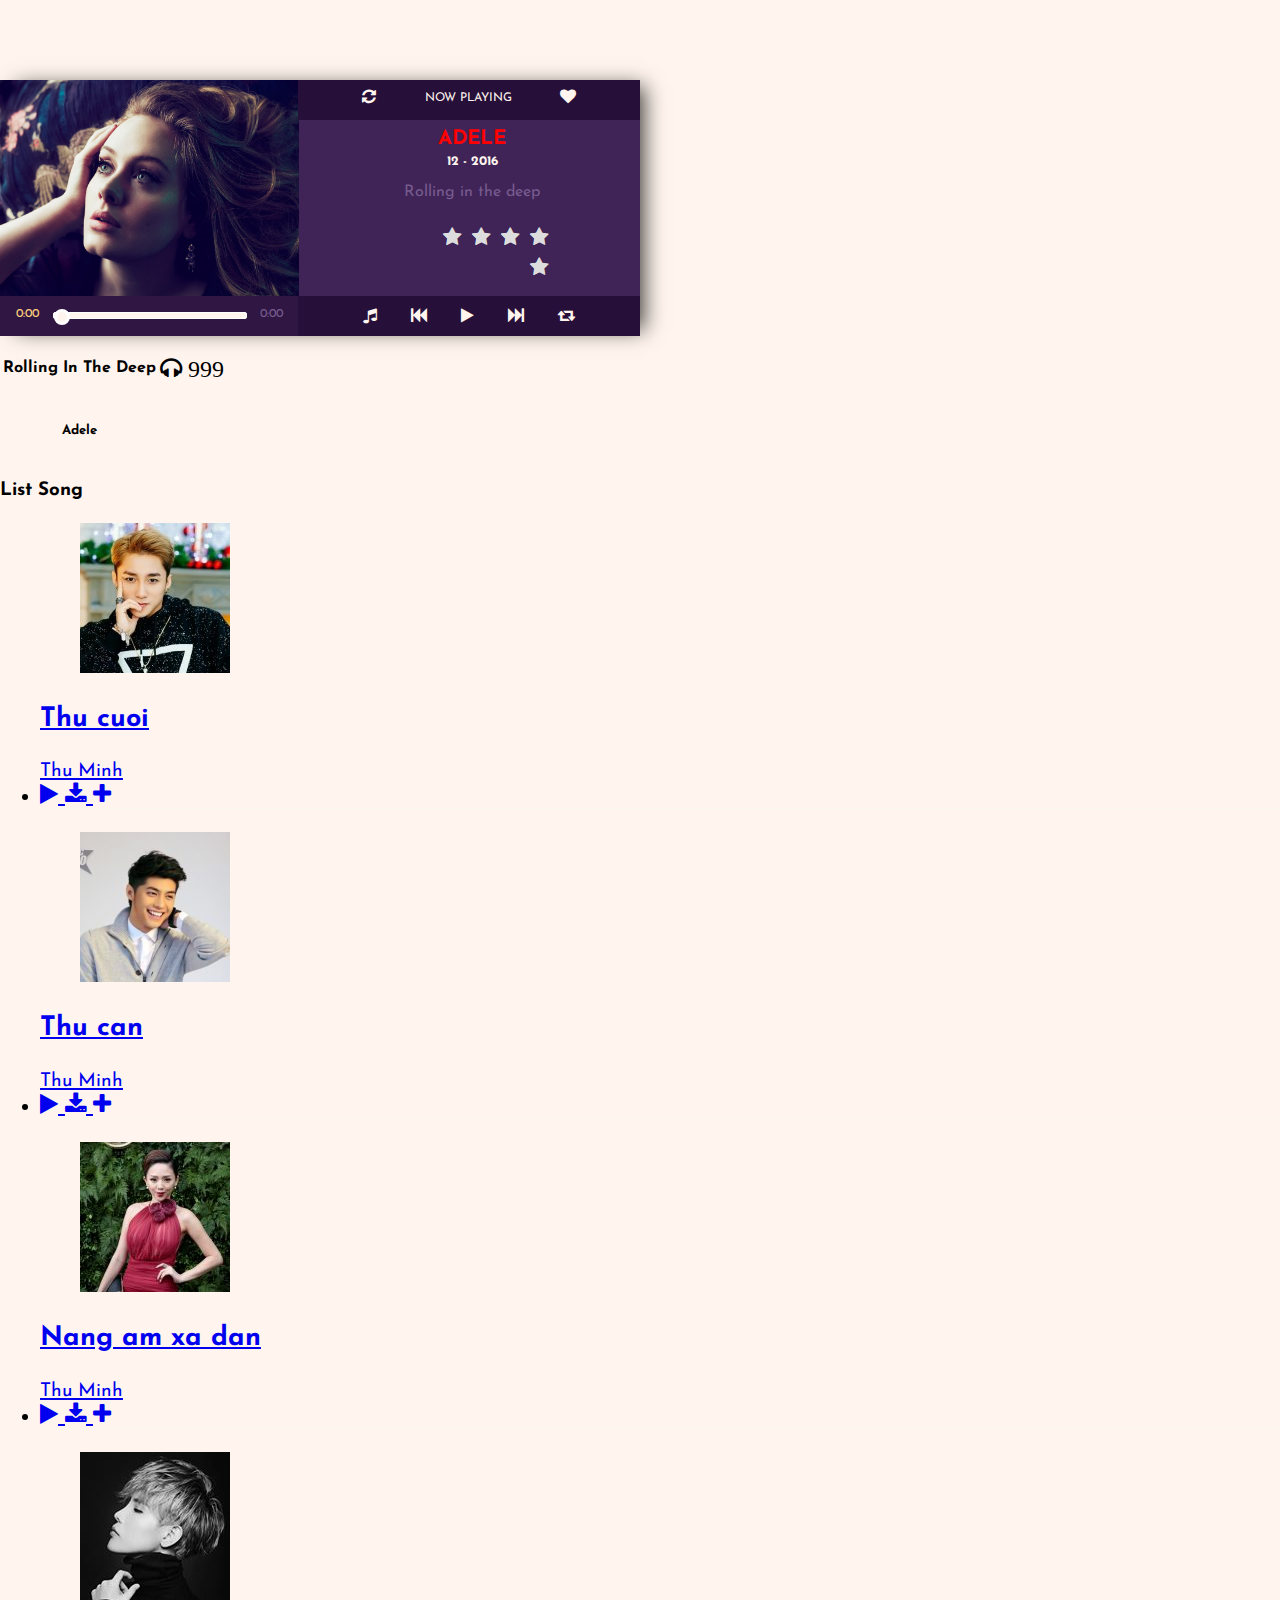
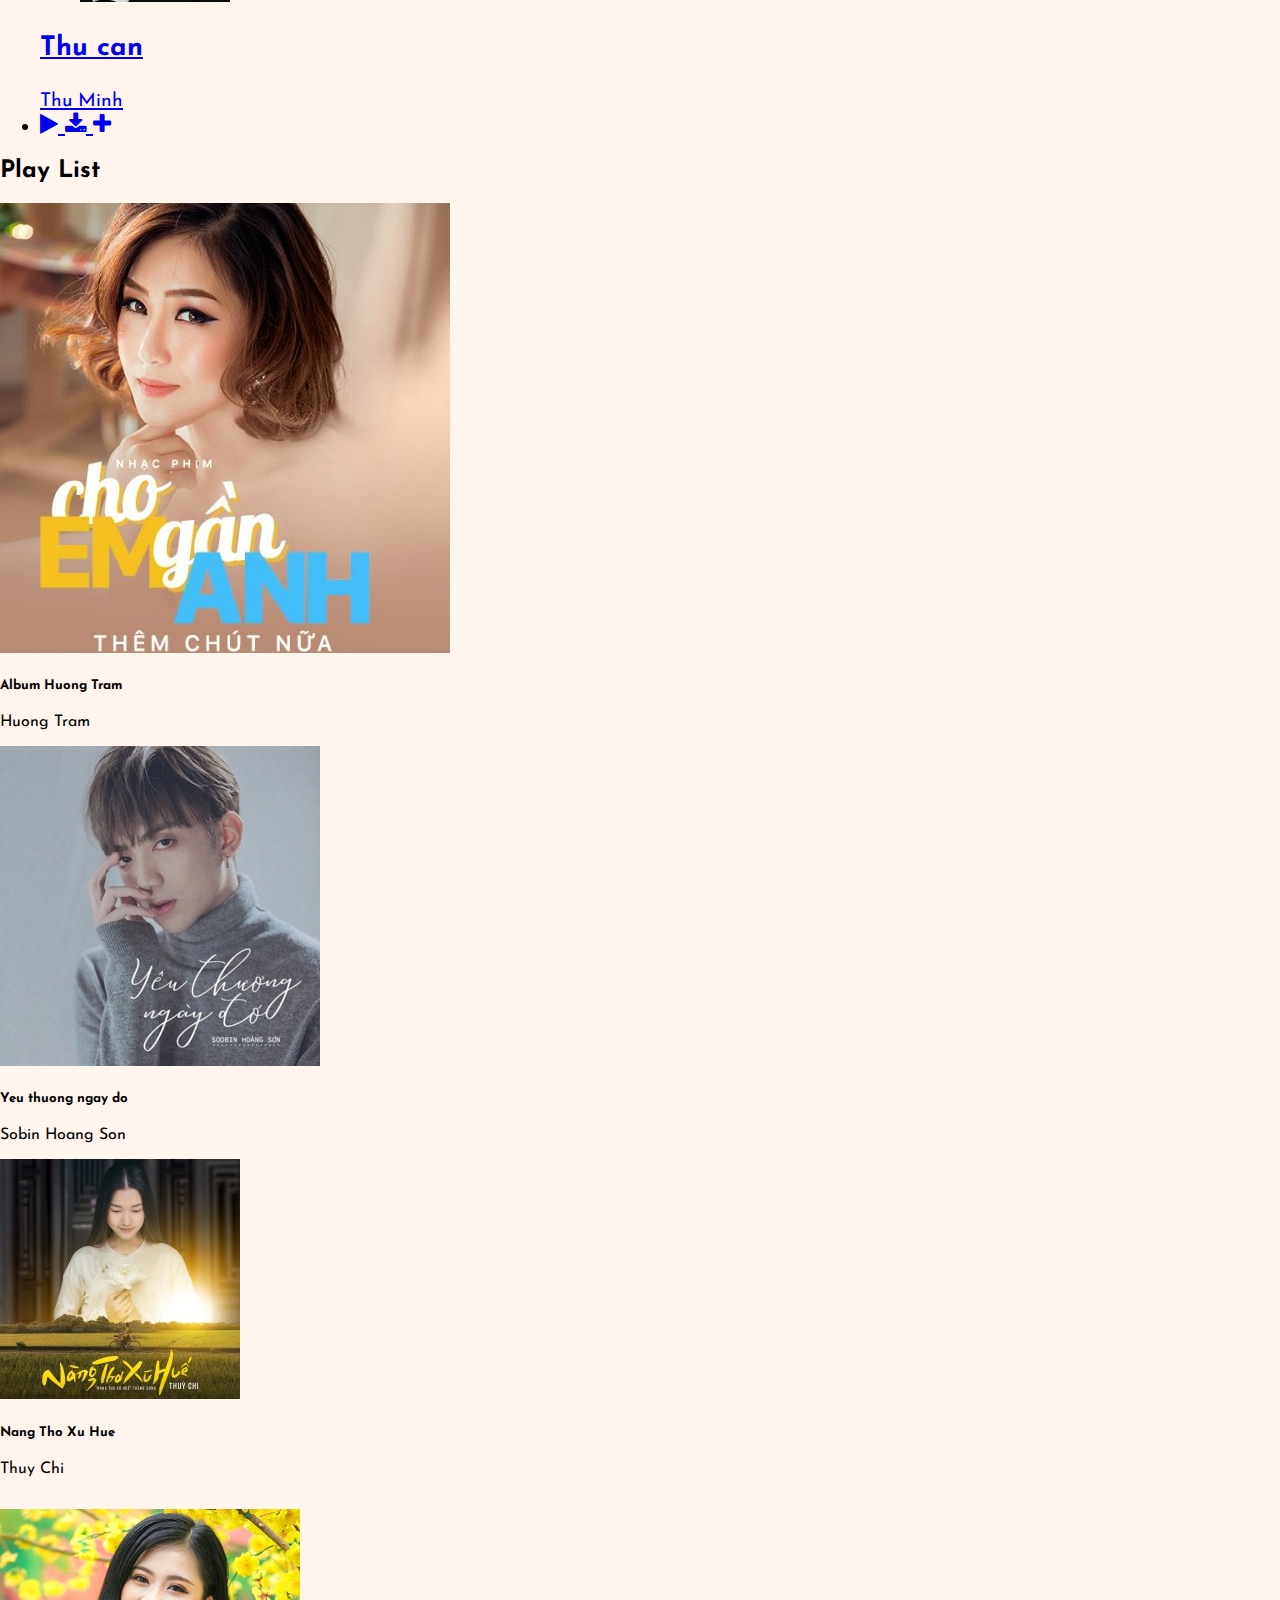
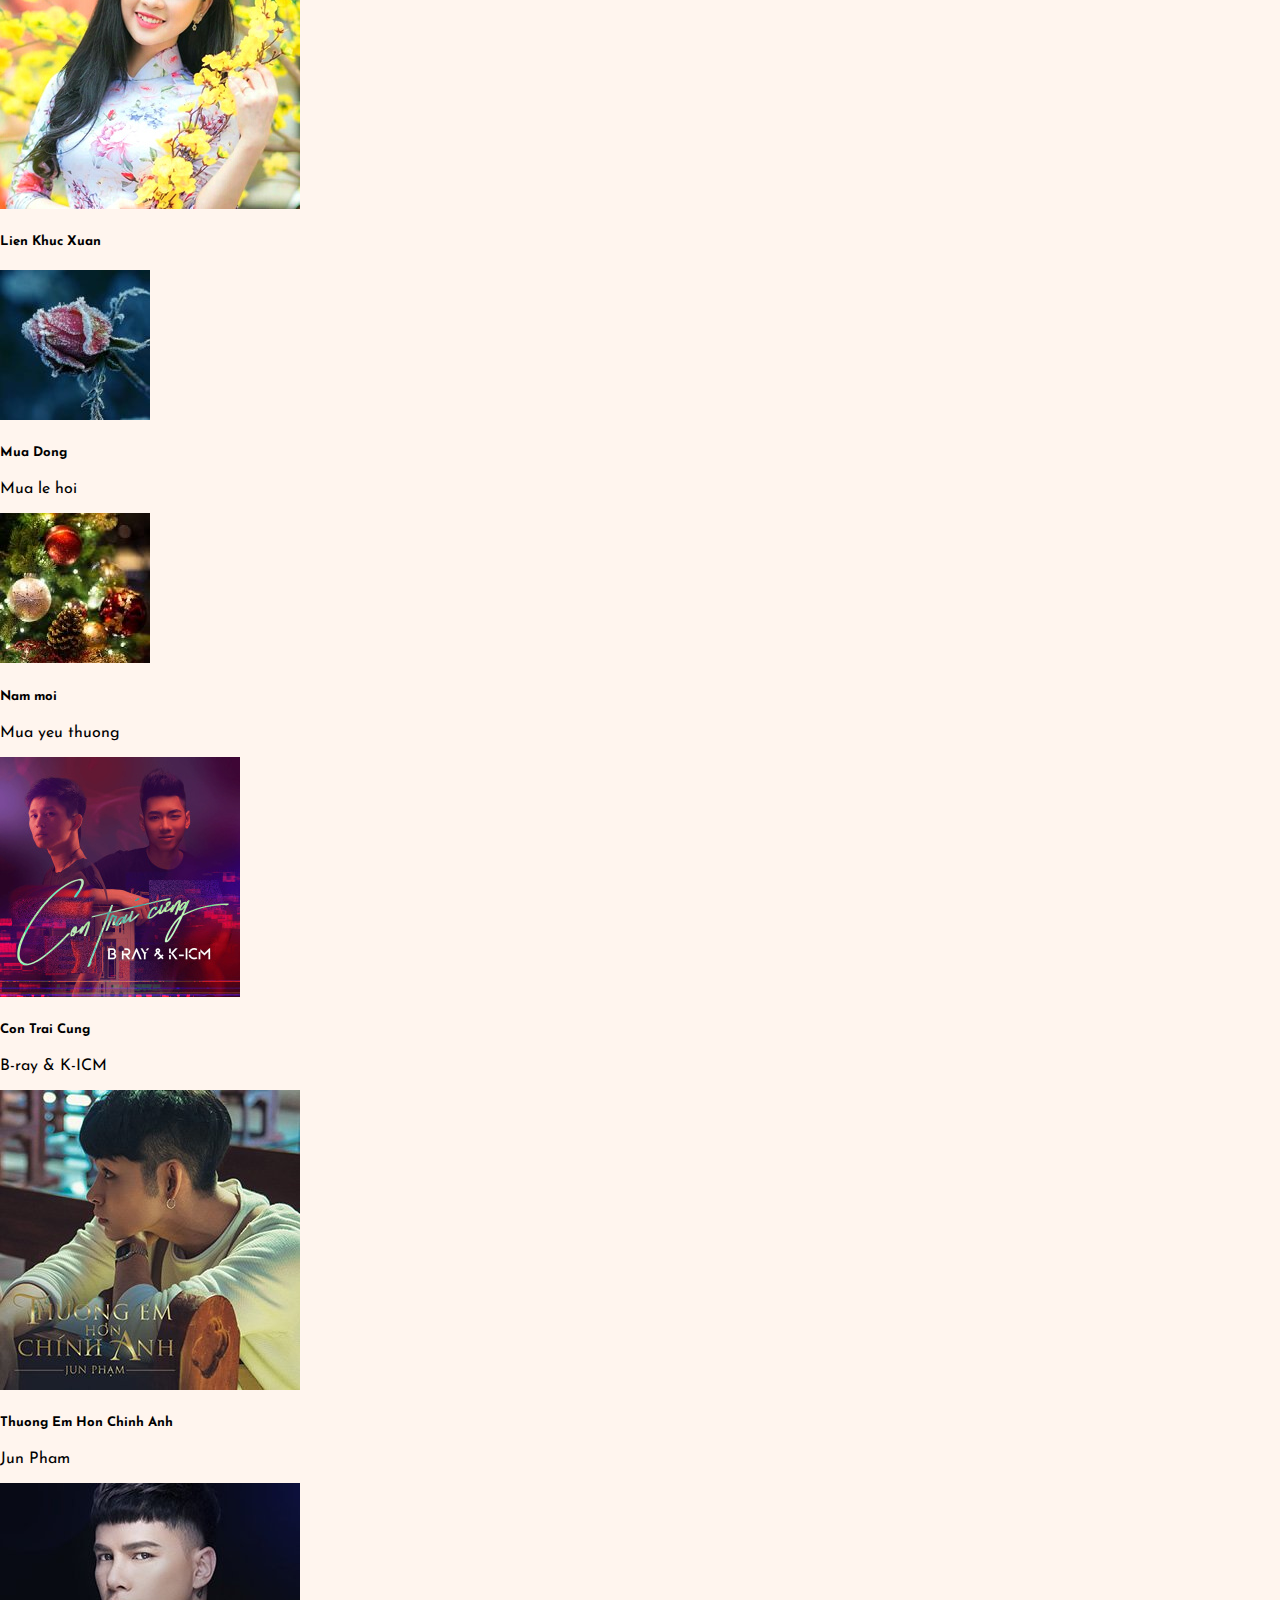
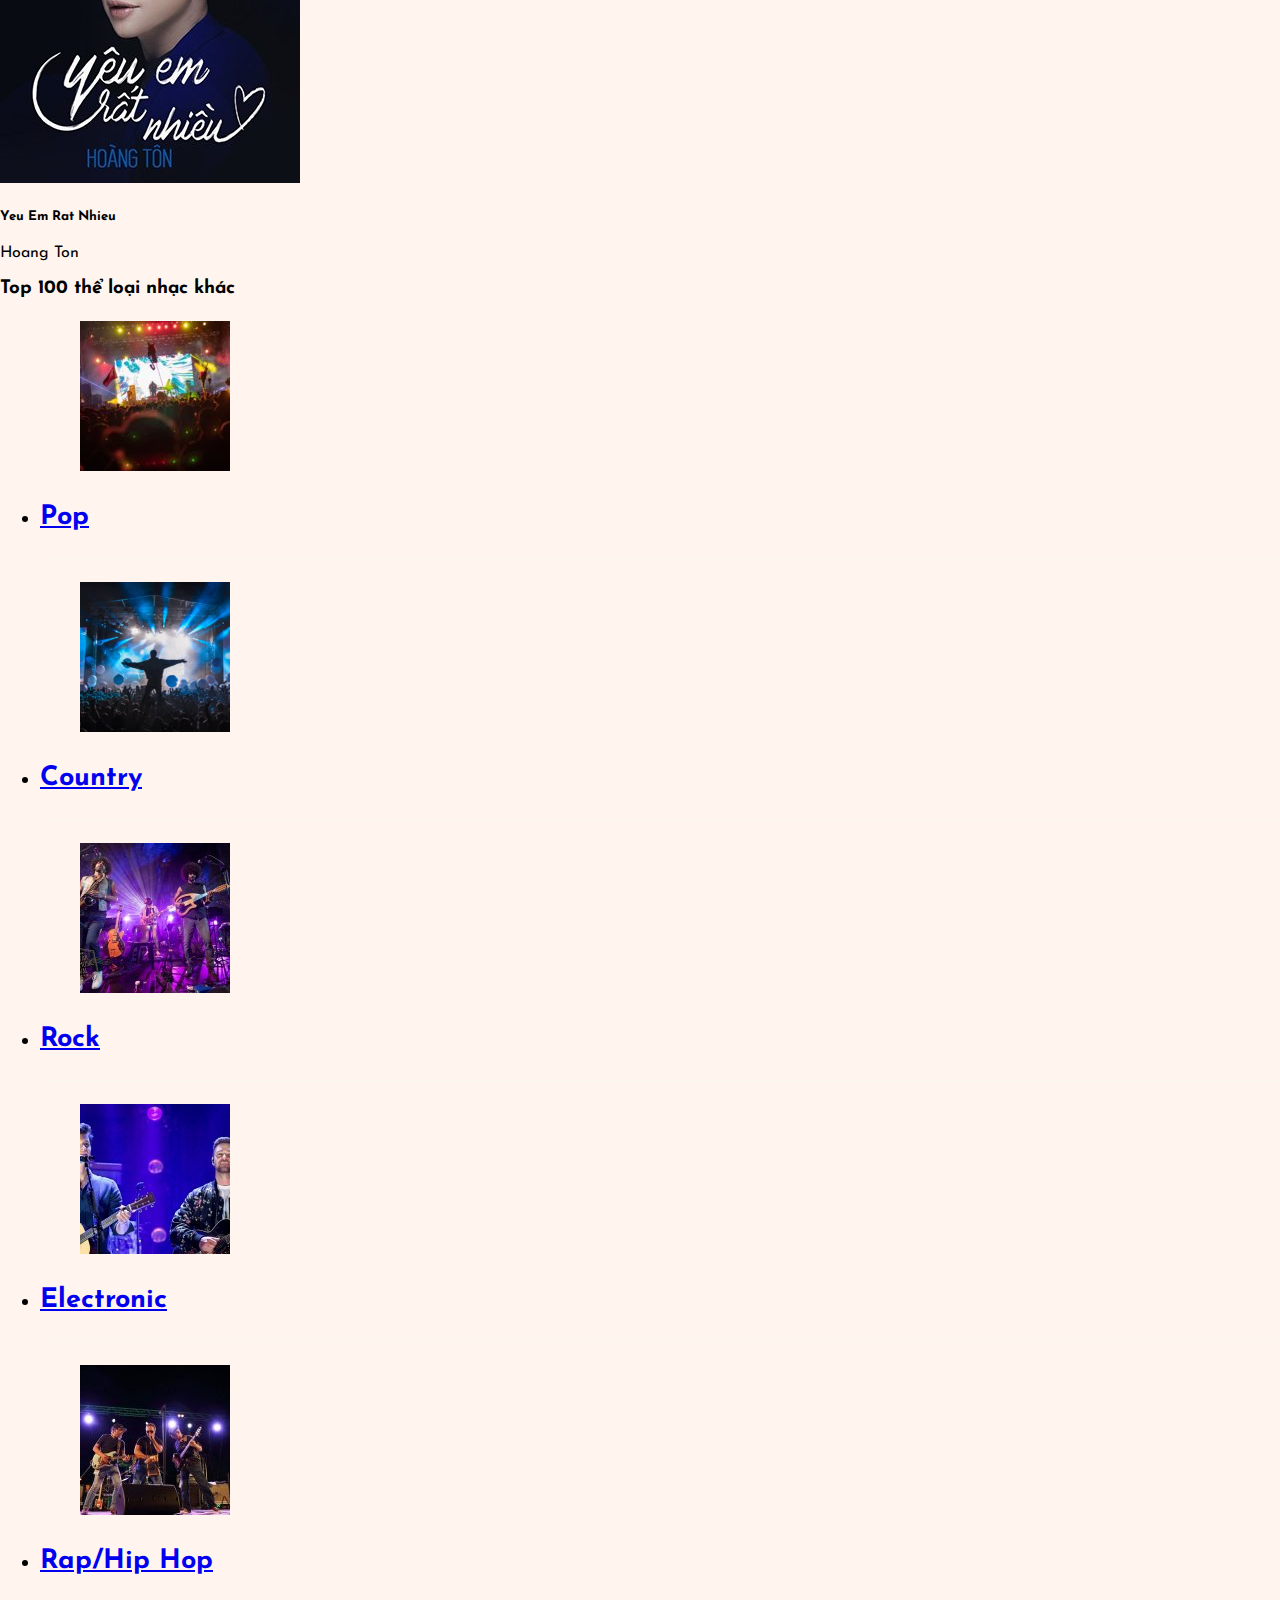
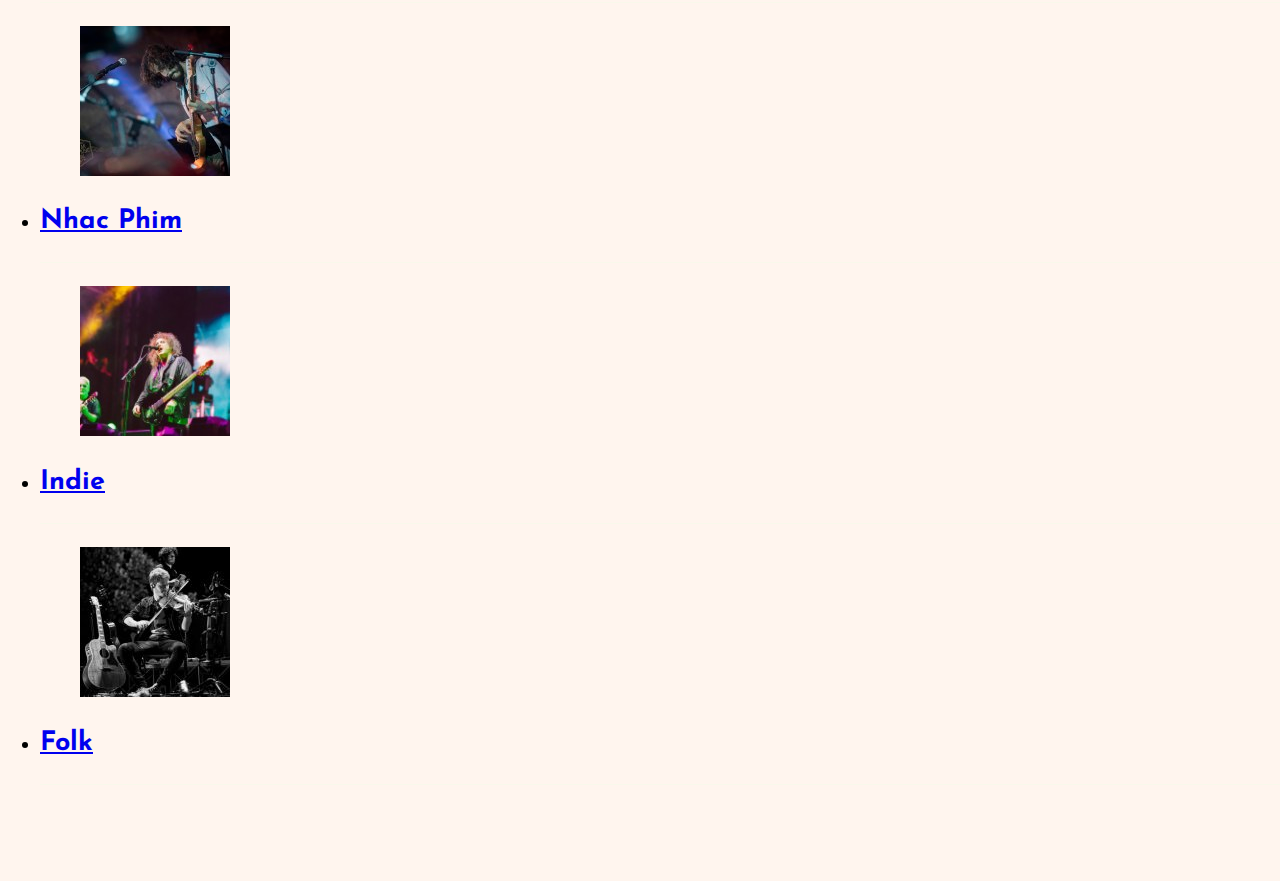
<file: src/index.html>
<!DOCTYPE html>
<html>
<head>
    <meta charset="UTF-8">
    <title> Music Player </title>
    <link rel="stylesheet" href="css/style.css">
    <meta name="viewport" content="width=device-width, initial-scale=1, shrink-to-fit=no">

    <!-- Bootstrap CSS -->
    <link rel="stylesheet" href="https://stackpath.bootstrapcdn.com/bootstrap/4.1.3/css/bootstrap.min.css"
          integrity="sha384-MCw98/SFnGE8fJT3GXwEOngsV7Zt27NXFoaoApmYm81iuXoPkFOJwJ8ERdknLPMO"
          crossorigin="anonymous">
    <script src="https://code.jquery.com/jquery-3.3.1.slim.min.js"
            integrity="sha384-q8i/X+965DzO0rT7abK41JStQIAqVgRVzpbzo5smXKp4YfRvH+8abtTE1Pi6jizo"
            crossorigin="anonymous"></script>
    <script src="https://cdnjs.cloudflare.com/ajax/libs/popper.js/1.14.3/umd/popper.min.js"
            integrity="sha384-ZMP7rVo3mIykV+2+9J3UJ46jBk0WLaUAdn689aCwoqbBJiSnjAK/l8WvCWPIPm49"
            crossorigin="anonymous"></script>
    <script src="https://stackpath.bootstrapcdn.com/bootstrap/4.1.3/js/bootstrap.min.js"
            integrity="sha384-ChfqqxuZUCnJSK3+MXmPNIyE6ZbWh2IMqE241rYiqJxyMiZ6OW/JmZQ5stwEULTy"
            crossorigin="anonymous"></script>


</head>

<body>

<!-- End Navbar-header -->

<div class="clear"></div>
<!--music song-->
<div class="container">
    <div class="row">
        <div class="col-8">

            <div class="playlist">
                <link href="https://fonts.googleapis.com/css?family=Josefin+Sans" rel="stylesheet">
                <div class="music_player">
                    <div class="artist_img">
                        <img src="img/adele1.jpg" class="img-fluid">
                    </div>
                    <div class="time_slider">
                        <span class="runing_time">0:00</span>
                        <input type="range" value="0">
                        <span class="song_long">0:00</span>
                    </div>
                    <div class="now_playing">
                        <i class="fa fa-refresh" aria-hidden="true"></i>

                        <p> now playing </p>
                        <i class="fa fa-heart" aria-hidden="true"></i>
                    </div>
                    <div class="music_info">
                        <h2>adele</h2>
                        <p class="date">12 - 2016</p>
                        <p class="song_title">Rolling in the deep</p>
                        <fieldset class="rating">
                            <input type="radio" id="star5" name="rating" value="5"/><label class="full" for="star5"
                                                                                           title="Awesome - 5 stars"></label>
                            <input type="radio" id="star4half" name="rating" value="4 and a half"/><label class="half"
                                                                                                          for="star4half"
                                                                                                          title="Pretty good - 4.5 stars"></label>
                            <input type="radio" id="star4" name="rating" value="4"/><label class="full" for="star4"
                                                                                           title="Pretty good - 4 stars"></label>
                            <input type="radio" id="star3half" name="rating" value="3 and a half"/><label class="half"
                                                                                                          for="star3half"
                                                                                                          title="Meh - 3.5 stars"></label>
                            <input type="radio" id="star3" name="rating" value="3"/><label class="full" for="star3"
                                                                                           title="Meh - 3 stars"></label>
                            <input type="radio" id="star2half" name="rating" value="2 and a half"/><label class="half"
                                                                                                          for="star2half"
                                                                                                          title="Kinda bad - 2.5 stars"></label>
                            <input type="radio" id="star2" name="rating" value="2"/><label class="full" for="star2"
                                                                                           title="Kinda bad - 2 stars"></label>
                            <input type="radio" id="star1half" name="rating" value="1 and a half"/><label class="half"
                                                                                                          for="star1half"
                                                                                                          title="Meh - 1.5 stars"></label>
                            <input type="radio" id="star1" name="rating" value="1"/><label class="full" for="star1"
                                                                                           title="Sucks big time - 1 star"></label>
                            <input type="radio" id="starhalf" name="rating" value="half"/><label class="half"
                                                                                                 for="starhalf"
                                                                                                 title="Sucks big time - 0.5 stars"></label>
                        </fieldset>
                    </div>
                    <div class="controllers">
                        <i class="fa fa-music" aria-hidden="true"></i>
                        <i class="fa fa-fast-backward" aria-hidden="true"></i>
                        <i class="fa fa-play" aria-hidden="true"></i>
                        <i class="fa fa-fast-forward" aria-hidden="true"></i>
                        <i class="fa fa-retweet" aria-hidden="true"></i>
                    </div>
                </div>
               <table class="table table-borderless">
                   <thead>
                   <tr>
                       <th scope="col"><h4>Rolling In The Deep</h4></th>
                       <th scope="col"><i class="fa fa-headphones">&nbsp;999</i></th>
                   </tr>
                   </thead>
                   <tbody>
                   <tr>
                       <th scope="row"><h5>Adele</h5></th>
                   </tr>
                   </tbody>

            </table>

                <div class="page-header">
                    <div class="mb-5">
                        <h3 class="footer-heading mb-4">List Song</h3>
                        <div class="block-25">
                            <ul class="list-unstyled">
                                <li class="mb-3">
                                    <a href="#" class="d-flex">
                                        <figure class="image mr-4">
                                            <img src="img/sontung.jpg" alt="" class="img-fluid">
                                        </figure>
                                        <div class="text">
                                            <h3 class="heading font-weight-light"> Thu cuoi</h3>
                                            <small class="text-muted">Thu Minh</small>
                                        </div>
                                        <div class=" button">
                                            <i class="fa fa-play"></i>
                                            <i class="fa fa-download"></i>
                                            <i class="fa fa-plus"></i>

                                        </div>


                                    </a>
                                </li>

                                <li class="mb-3">
                                    <a href="#" class="d-flex">
                                        <figure class="image mr-4">
                                            <img src="img/noophuocthinh.jpg" alt="" class="img-fluid">

                                        </figure>
                                        <div class="text">
                                            <h3 class="heading font-weight-light">Thu can</h3>
                                            <small class="text-muted">Thu Minh</small>
                                        </div>
                                        <div class=" button">
                                            <i class="fa fa-play"></i>
                                            <i class="fa fa-download"></i>
                                            <i class="fa fa-plus"></i>

                                        </div>
                                    </a>
                                </li>
                                <li class="mb-3">
                                    <a href="#" class="d-flex">
                                        <figure class="image mr-4">
                                            <img src="img/toctien.jpg" alt="" class="img-fluid">
                                        </figure>
                                        <div class="text">
                                            <h3 class="heading font-weight-light"> Nang am xa dan</h3>
                                            <small class="text-muted">Thu Minh</small>
                                        </div>
                                        <div class=" buttonplay">
                                            <i class="fa fa-play"></i>
                                            <i class="fa fa-download"></i>
                                            <i class="fa fa-plus"></i>

                                        </div>

                                    </a>
                                </li>
                                <li class="mb-3">
                                    <a href="#" class="d-flex">
                                        <figure class="image mr-4">
                                            <img src="img/vucattuong.jpg" alt="" class="img-fluid">

                                        </figure>
                                        <div class="text">
                                            <h3 class="heading font-weight-light">Thu can</h3>
                                            <small class="text-muted">Thu Minh</small>
                                        </div>
                                        <div class=" button">
                                            <i class="fa fa-play"></i>
                                            <i class="fa fa-download"></i>
                                            <i class="fa fa-plus"></i>

                                        </div>
                                    </a>
                                </li>
                            </ul>
                        </div>
                    </div>
                </div>
                <div class=" singer">
                    <h2 class="title-section fs18"> Play List</h2>
                    <div class="card-deck">
                        <div class="card">
                            <img class="card-img-top" src="img/huongtram1.jpg" alt="Card image cap">

                            <div class="card-body">
                                <h5 class="card-title">Album Huong Tram</h5>
                                <p class="card-text">Huong Tram</p>
                            </div>
                        </div>
                        <div class="card">
                            <img class="card-img-top" src="img/sobin%20.jpg" alt="Card image cap">
                            <div class="card-body">
                                <h5 class="card-title">Yeu thuong ngay do</h5>
                                <p class="card-text">Sobin Hoang Son</p>
                            </div>
                        </div>
                        <div class="card">
                            <img class="card-img-top" src="img/thuychi.jpg" alt="Card image cap">
                            <div class="card-body">
                                <h5 class="card-title">Nang Tho Xu Hue</h5>
                                <p class="card-text">Thuy Chi</p>
                            </div>
                        </div>
                    </div>
                    <br>
                    <div class="card-deck">
                        <div class="card">
                            <img class="card-img-top" src="img/nhacxuan.jpg" alt="Card image cap">

                            <div class="card-body">
                                <h5 class="card-title">Lien Khuc Xuan</h5>
                                <!--<p class="card-text">Giang sinh ron rang</p>-->
                            </div>
                        </div>
                        <div class="card">
                            <img class="card-img-top" src="img/muadong.jpg" alt="Card image cap">
                            <div class="card-body">
                                <h5 class="card-title">Mua Dong</h5>
                                <p class="card-text">Mua le hoi</p>
                            </div>
                        </div>
                        <div class="card">
                            <img class="card-img-top" src="img/giangsinh.jpg" alt="Card image cap">
                            <div class="card-body">
                                <h5 class="card-title">Nam moi</h5>
                                <p class="card-text">Mua yeu thuong</p>
                            </div>
                        </div>
                    </div>
                </div>
                <div class="card-deck">
                    <div class="card">
                        <img class="card-img-top" src="img/contraicung.jpg" alt="Card image cap">

                        <div class="card-body">
                            <h5 class="card-title">Con Trai Cung</h5>
                            <p class="card-text">B-ray & K-ICM</p>
                        </div>
                    </div>
                    <div class="card">
                        <img class="card-img-top" src="img/jun.jpg" alt="Card image cap">
                        <div class="card-body">
                            <h5 class="card-title">Thuong Em Hon Chinh Anh</h5>
                            <p class="card-text">Jun Pham</p>
                        </div>
                    </div>
                    <div class="card">
                        <img class="card-img-top" src="img/hoangton.jpg" alt="Card image cap">
                        <div class="card-body">
                            <h5 class="card-title">Yeu Em Rat Nhieu</h5>
                            <p class="card-text">Hoang Ton</p>
                        </div>
                    </div>
                </div>

            </div>
        </div>
           <!--the loai khac-->
            <div class="col-4">
                <div class="mb-5">
                    <h3 class="footer-heading mb-4">Top 100 thể loại nhạc khác</h3>
                    <div class="block-25">
                        <ul class="list-unstyled">
                            <li class="mb-3">
                                <a href="#" class="d-flex">
                                    <figure class="image mr-4">
                                        <img src="img/amnhac1.jpg" alt="" class="img-fluid">
                                    </figure>
                                    <div class="text">
                                        <h3 class="heading font-weight-light">Pop</h3>
                                    </div>
                                </a>
                            </li>
                            <li class="mb-3">
                                <a href="#" class="d-flex">
                                    <figure class="image mr-4">
                                        <img src="img/amnhac8.jpg" alt="" class="img-fluid">
                                    </figure>
                                    <div class="text">
                                        <h3 class="heading font-weight-light">Country</h3>
                                    </div>
                                </a>
                            </li>
                            <li class="mb-3">
                                <a href="#" class="d-flex">
                                    <figure class="image mr-4">
                                        <img src="img/musicrock.jpg" alt="" class="img-fluid">
                                    </figure>
                                    <div class="text">
                                        <h3 class="heading font-weight-light">Rock</h3>
                                    </div>
                                </a>
                            </li>
                            <li class="mb-3">
                                <a href="#" class="d-flex">
                                    <figure class="image mr-4">
                                        <img src="img/amnhac11.jpg" alt="" class="img-fluid">
                                    </figure>
                                    <div class="text">
                                        <h3 class="heading font-weight-light">Electronic</h3>
                                    </div>
                                </a>
                            </li>
                            <li class="mb-3">
                                <a href="#" class="d-flex">
                                    <figure class="image mr-4">
                                        <img src="img/nhac2.jpg" alt="" class="img-fluid">
                                    </figure>
                                    <div class="text">
                                        <h3 class="heading font-weight-light">Rap/Hip Hop</h3>
                                    </div>
                                </a>
                            </li>
                            <li class="mb-3">
                                <a href="#" class="d-flex">
                                    <figure class="image mr-4">
                                        <img src="img/nhac6.jpg" alt="" class="img-fluid">
                                    </figure>
                                    <div class="text">
                                        <h3 class="heading font-weight-light">Nhac Phim</h3>
                                    </div>
                                </a>
                            </li>
                            <li class="mb-3">
                                <a href="#" class="d-flex">
                                    <figure class="image mr-4">
                                        <img src="img/amnhac12.jpg" alt="" class="img-fluid">
                                    </figure>
                                    <div class="text">
                                        <h3 class="heading font-weight-light">Indie</h3>
                                    </div>
                                </a>
                            </li>
                            <li class="mb-3">
                                <a href="#" class="d-flex">
                                    <figure class="image mr-4">
                                        <img src="img/nhaccodien.jpg" alt="" class="img-fluid">
                                    </figure>
                                    <div class="text">
                                        <h3 class="heading font-weight-light">Folk</h3>
                                    </div>
                                </a>
                            </li>
                        </ul>
                    </div>
                </div>

            </div>


    </div>
</div>
    <!--end musicsong-->
    <script src='https://cdnjs.cloudflare.com/ajax/libs/jquery/3.1.0/jquery.min.js'></script>

    <script src="js/index.js"></script>

</body>
</html>
</file>
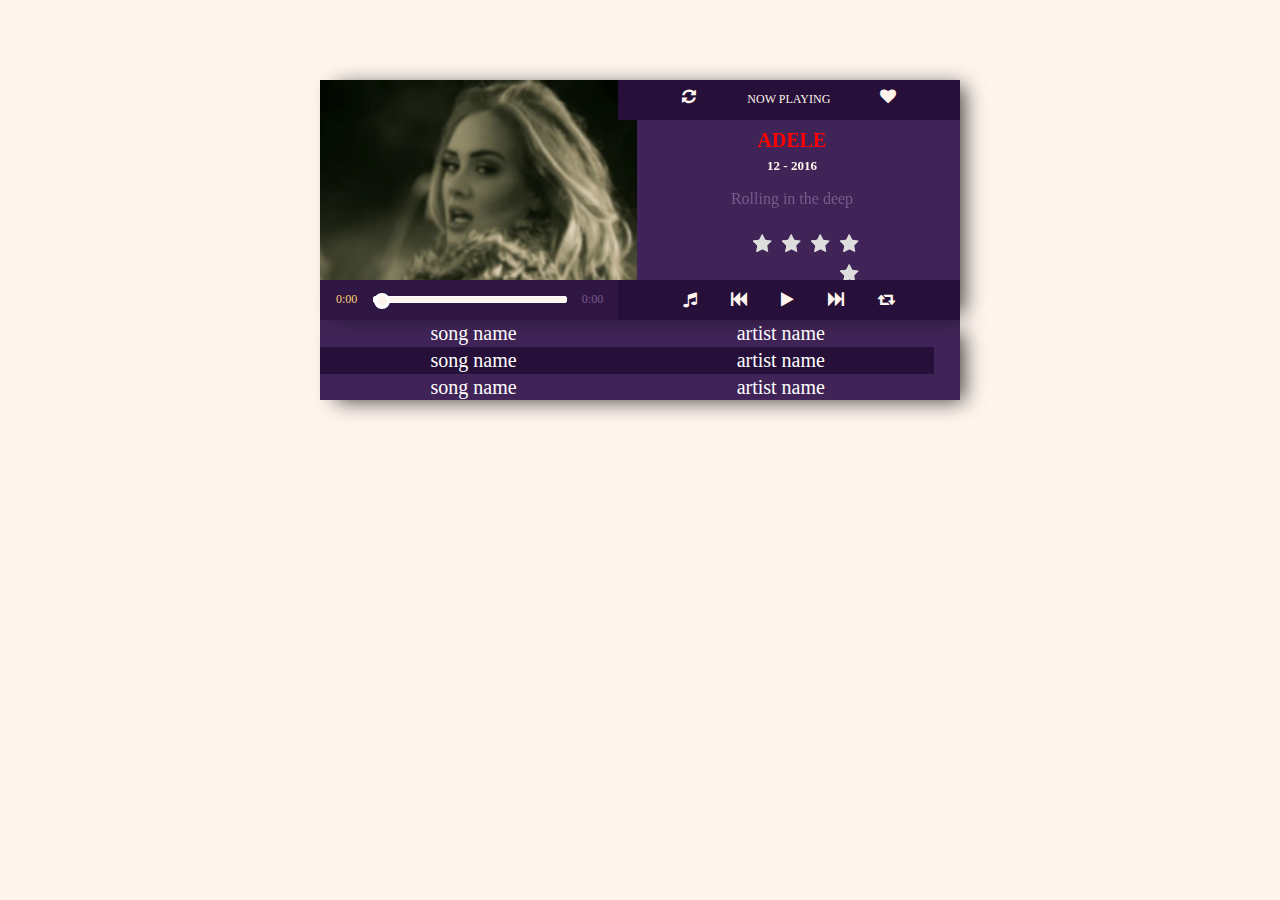
<file: out/production/musicSong/index.html>
<!DOCTYPE html>
<html >
<head>
  <meta charset="UTF-8">
  <title>Music Player - css </title>
  <link rel="stylesheet" href="css/style.css">

  
</head>

<body>
  <link href="https://fonts.googleapis.com/css?family=Josefin+Sans" rel="stylesheet">

<div class="music_player">
  <div class="artist_img">
  <img src="img/adele.png">
  </div>
  <div class="time_slider">
    <span class="runing_time">0:00</span>
    <input type="range" value="0">
    <span class="song_long">0:00</span>
  </div>
  <div class="now_playing">
    <i class="fa fa-refresh" aria-hidden="true"></i>

    <p> now playing </p>
    <i class="fa fa-heart" aria-hidden="true"></i>
  </div>
  <div class="music_info">
    <h2>adele</h2>
    <p class="date">12 - 2016</p>
    <p class="song_title">Rolling in the deep</p>
    <fieldset class="rating">
    <input type="radio" id="star5" name="rating" value="5" /><label class ="full" for="star5" title="Awesome - 5 stars"></label>
    <input type="radio" id="star4half" name="rating" value="4 and a half" /><label class="half" for="star4half" title="Pretty good - 4.5 stars"></label>
    <input type="radio" id="star4" name="rating" value="4" /><label class = "full" for="star4" title="Pretty good - 4 stars"></label>
    <input type="radio" id="star3half" name="rating" value="3 and a half" /><label class="half" for="star3half" title="Meh - 3.5 stars"></label>
    <input type="radio" id="star3" name="rating" value="3" /><label class = "full" for="star3" title="Meh - 3 stars"></label>
    <input type="radio" id="star2half" name="rating" value="2 and a half" /><label class="half" for="star2half" title="Kinda bad - 2.5 stars"></label>
    <input type="radio" id="star2" name="rating" value="2" /><label class = "full" for="star2" title="Kinda bad - 2 stars"></label>
    <input type="radio" id="star1half" name="rating" value="1 and a half" /><label class="half" for="star1half" title="Meh - 1.5 stars"></label>
    <input type="radio" id="star1" name="rating" value="1" /><label class = "full" for="star1" title="Sucks big time - 1 star"></label>
    <input type="radio" id="starhalf" name="rating" value="half" /><label class="half" for="starhalf" title="Sucks big time - 0.5 stars"></label>
</fieldset>
  </div>
  <div class="controllers">
    <i class="fa fa-music" aria-hidden="true"></i>
    <i class="fa fa-fast-backward" aria-hidden="true"></i>
    <i class="fa fa-play" aria-hidden="true"></i>
    <i class="fa fa-fast-forward" aria-hidden="true"></i>
    <i class="fa fa-retweet" aria-hidden="true"></i>
  </div>
</div> 
<div class="song_list">
  <div class="title">song name</div>
  <div class="title">artist name</div>
  <div class="title dark">song name</div>
  <div class="title dark">artist name</div>
  <div class="title">song name</div>
  <div class="title">artist name</div>
  <div class="title dark">song name</div>
  <div class="title dark">artist name</div>
  </div>
  <script src='https://cdnjs.cloudflare.com/ajax/libs/jquery/3.1.0/jquery.min.js'></script>

    <script src="js/index.js"></script>

</body>
</html>
</file>
<file: src/css/style.css>
@import url(//netdna.bootstrapcdn.com/font-awesome/4.7.0/css/font-awesome.css);
body {
    font-family: 'Josefin Sans', sans-serif !important;
    margin: 5rem 0 5rem 0;
    background: seashell;
    font-family: tahoma;
    width: 100%;
    display: inline-block;
}
body .music_player {
    position: relative;
    margin: 0 ;
    background: #402457;
    height: 16rem;
    width: 40rem;
    -webkit-box-shadow: 10px 0px 20px -6px rgba(0, 0, 0, 0.75);
    -moz-box-shadow: 10px 7px 20px -6px rgba(0, 0, 0, 0.75);
    box-shadow: 10px 0px 20px -6px rgba(0, 0, 0, 0.75);
}
body .music_player .artist_img img {
    height: 14rem;
}
body .music_player .time_slider {
    background: #301643;
    height: 2.5rem;
    width: 18.7rem;
    position: absolute;
    bottom: 0;
}
body .music_player .time_slider span {
    position: absolute;
    font-size: 12px;
    top: 0.75rem;
}
body .music_player .time_slider .runing_time {
    left: 1rem;
    color: #FECF7D;
}
body .music_player .time_slider .song_long {
    right: 1rem;
    color: #775B8E;
}
body .music_player .controllers {
    background: #260F39;
    height: 2.5rem;
    width: 21.4rem;
    position: absolute;
    right: 0;
    bottom: 0;
    font-family: FontAwesome;
    text-align: center;
    color: seashell;
}
body .music_player .controllers i {
    position: relative;
    bottom: -0.7rem;
    padding: 0 15px 0 15px;
}
body .music_player .now_playing {
    top: 0;
    right: 0;
    height: 2.5rem;
    width: 21.4rem;
    position: absolute;
    background: #260F39;
    text-align: center;
    color: seashell;
}
body .music_player .now_playing i.fa-heart {
    top: 0.5rem;
    right: 4rem;
    position: absolute;
}
body .music_player .now_playing i.fa-refresh {
    top: 0.5rem;
    left: 4rem;
    position: absolute;
}
body .music_player .now_playing p {
    text-transform: uppercase;
    font-size: 12px;
}
body .music_info {
    top: 2rem;
    right: 0;
    position: absolute;
    width: 21rem;
}
body .music_info h2 {
    color: red;
    text-align: center;
    font-size: 20px;
    text-transform: uppercase;
    margin-top: 5%;
}
body .music_info p {
    text-align: center;
}
body .music_info .date {
    color: seashell;
    font-weight: bold;
    font-size: 13px;
    margin-top: -0.8em;
}
body .music_info .song_title {
    color: #775B8E;
}

input[type=range] {
    -webkit-appearance: none;
    border: 1px solid white;
    border-radius: 2px;
    width: 12rem;
    top: 1rem;
    left: 0;
    right: 0;
    margin: auto;
    position: absolute;
}

input[type=range]::-webkit-slider-runnable-track {
    width: 300px;
    height: 5px;
    background: seashell;
    border: none;
    border-radius: 3px;
}

input[type=range]::-webkit-slider-thumb {
    -webkit-appearance: none;
    border: 3px solid #fff;
    height: 16px;
    width: 16px;
    border-radius: 50%;
    background: seashell;
    margin-top: -4px;
}

input[type=range]:focus {
    outline: none;
}

input[type=range]:focus::-webkit-slider-runnable-track {
    background: seashell;
}

input[type=range]::-moz-range-track {
    width: 300px;
    height: 5px;
    background: seashell;
    border: none;
    border-radius: 3px;
}

input[type=range]::-moz-range-thumb {
    -webkit-appearance: none;
    border: 3px solid #fff;
    height: 16px;
    width: 16px;
    border-radius: 50%;
    background: seashell;
    margin-top: -4px;
}

input[type=range]:-moz-focusring {
    outline: 1px solid white;
    outline-offset: -1px;
}

input[type=range]::-ms-track {
    width: 300px;
    height: 5px;
    background: transparent;
    border-color: transparent;
    border-width: 6px 0;
    color: transparent;
}

input[type=range]::-ms-fill-lower {
    background: #777;
    border-radius: 10px;
}

input[type=range]::-ms-fill-upper {
    background: #ddd;
    border-radius: 10px;
}

input[type=range]::-ms-thumb {
    border: none;
    height: 16px;
    width: 16px;
    border-radius: 50%;
    background: goldenrod;
}

input[type=range]:focus::-ms-fill-lower {
    background: #888;
}

input[type=range]:focus::-ms-fill-upper {
    background: #ccc;
}

fieldset {
    margin: auto;
    left: 0;
    right: 0;
    position: absolute;
    width: 9rem;
}

/****** Style Star Rating Widget *****/
.rating {
    border: none;
    margin-left: 28%;
}

.rating > input {
    display: none;
}

.rating > label:before {
    margin: 5px;
    font-size: 1.25em;
    font-family: FontAwesome;
    display: inline-block;
    content: "\f005";
}

.rating > .half:before {
    content: "\f089";
    position: absolute;
}

.rating > label {
    color: #ddd;
    float: right;
}

.rating > input:checked ~ label,
.rating:not(:checked) > label:hover,
.rating:not(:checked) > label:hover ~ label {
    color: #FFD700;
}

.rating > input:checked + label:hover,
.rating > input:checked ~ label:hover,
.rating > label:hover ~ input:checked ~ label,
.rating > input:checked ~ label:hover ~ label {
    color: #FFED85;
}

i {
    cursor: pointer;
}

i:hover {
    color: #FEC35E;
}

.song_list {
    background: #402457;
    /*position: absolute;*/
    margin: 0 ;
    width: 40rem;
    height: 5rem;
    font-size: 20px;
    color: #fff;
    overflow-y: scroll;
    -webkit-box-shadow: 10px 7px 20px -6px rgba(0, 0, 0, 0.75);
    -moz-box-shadow: 10px 7px 20px -6px rgba(0, 0, 0, 0.75);
    box-shadow: 10px 7px 20px -6px rgba(0, 0, 0, 0.75);
}
.song_list .title {
    width: 48%;
    text-align: center;
    float: left;
    padding: 2px 0 2px 0;
}

.dark {
    background: #260F39;
}
.banner{
    width: 100%;
    background-position: center;
    background-repeat: no-repeat;
    background-size: cover;
    background-attachment: fixed;
    /*border: 1px solid green;*/
    margin-left: 14%;
}
.mb-3{
    border-bottom: 1px solid #f9f8eb;
    font-size: 23px;
}


.fa-headphones {
    font-size: x-large;
}
.class {
    font-family: Lucida Bright,Georgia,serif;
}
.card-title{
    font-variant: normal
}
</file>
<file: out/production/musicSong/css/style.css>
@import url(//netdna.bootstrapcdn.com/font-awesome/4.7.0/css/font-awesome.css);
body {
  /*font-family: 'Josefin Sans', sans-serif !important;*/
  margin: 5rem 0 5rem 0;
  background: seashell;
  /*font-family: tahoma;*/
}
body .music_player {
  position: relative;
  margin: 0 auto;
  background: #402457;
  height: 15rem;
  width: 40rem;
  -webkit-box-shadow: 10px 0px 20px -6px rgba(0, 0, 0, 0.75);
  -moz-box-shadow: 10px 7px 20px -6px rgba(0, 0, 0, 0.75);
  box-shadow: 10px 0px 20px -6px rgba(0, 0, 0, 0.75);
}
body .music_player .artist_img img {
  height: 14rem;
}
body .music_player .time_slider {
  background: #301643;
  height: 2.5rem;
  width: 18.7rem;
  position: absolute;
  bottom: 0;
}
body .music_player .time_slider span {
  position: absolute;
  font-size: 12px;
  top: 0.75rem;
}
body .music_player .time_slider .runing_time {
  left: 1rem;
  color: #FECF7D;
}
body .music_player .time_slider .song_long {
  right: 1rem;
  color: #775B8E;
}
body .music_player .controllers {
  background: #260F39;
  height: 2.5rem;
  width: 21.4rem;
  position: absolute;
  right: 0;
  bottom: 0;
  font-family: FontAwesome;
  text-align: center;
  color: seashell;
}
body .music_player .controllers i {
  position: relative;
  bottom: -0.7rem;
  padding: 0 15px 0 15px;
}
body .music_player .now_playing {
  top: 0;
  right: 0;
  height: 2.5rem;
  width: 21.4rem;
  position: absolute;
  background: #260F39;
  text-align: center;
  color: seashell;
}
body .music_player .now_playing i.fa-heart {
  top: 0.5rem;
  right: 4rem;
  position: absolute;
}
body .music_player .now_playing i.fa-refresh {
  top: 0.5rem;
  left: 4rem;
  position: absolute;
}
body .music_player .now_playing p {
  text-transform: uppercase;
  font-size: 12px;
}
body .music_info {
  top: 2rem;
  right: 0;
  position: absolute;
  width: 21rem;
}
body .music_info h2 {
  color: red;
  text-align: center;
  font-size: 20px;
  text-transform: uppercase;
}
body .music_info p {
  text-align: center;
}
body .music_info .date {
  color: seashell;
  font-weight: bold;
  font-size: 13px;
  margin-top: -0.8em;
}
body .music_info .song_title {
  color: #775B8E;
}

input[type=range] {
  -webkit-appearance: none;
  border: 1px solid white;
  border-radius: 2px;
  width: 12rem;
  top: 1rem;
  left: 0;
  right: 0;
  margin: auto;
  position: absolute;
}

input[type=range]::-webkit-slider-runnable-track {
  width: 300px;
  height: 5px;
  background: seashell;
  border: none;
  border-radius: 3px;
}

input[type=range]::-webkit-slider-thumb {
  -webkit-appearance: none;
  border: 3px solid #fff;
  height: 16px;
  width: 16px;
  border-radius: 50%;
  background: seashell;
  margin-top: -4px;
}

input[type=range]:focus {
  outline: none;
}

input[type=range]:focus::-webkit-slider-runnable-track {
  background: seashell;
}

input[type=range]::-moz-range-track {
  width: 300px;
  height: 5px;
  background: seashell;
  border: none;
  border-radius: 3px;
}

input[type=range]::-moz-range-thumb {
  -webkit-appearance: none;
  border: 3px solid #fff;
  height: 16px;
  width: 16px;
  border-radius: 50%;
  background: seashell;
  margin-top: -4px;
}

input[type=range]:-moz-focusring {
  outline: 1px solid white;
  outline-offset: -1px;
}

input[type=range]::-ms-track {
  width: 300px;
  height: 5px;
  background: transparent;
  border-color: transparent;
  border-width: 6px 0;
  color: transparent;
}

input[type=range]::-ms-fill-lower {
  background: #777;
  border-radius: 10px;
}

input[type=range]::-ms-fill-upper {
  background: #ddd;
  border-radius: 10px;
}

input[type=range]::-ms-thumb {
  border: none;
  height: 16px;
  width: 16px;
  border-radius: 50%;
  background: goldenrod;
}

input[type=range]:focus::-ms-fill-lower {
  background: #888;
}

input[type=range]:focus::-ms-fill-upper {
  background: #ccc;
}

fieldset {
  margin: auto;
  left: 0;
  right: 0;
  position: absolute;
  width: 9rem;
}

/****** Style Star Rating Widget *****/
.rating {
  border: none;
  float: left;
}

.rating > input {
  display: none;
}

.rating > label:before {
  margin: 5px;
  font-size: 1.25em;
  font-family: FontAwesome;
  display: inline-block;
  content: "\f005";
}

.rating > .half:before {
  content: "\f089";
  position: absolute;
}

.rating > label {
  color: #ddd;
  float: right;
}

.rating > input:checked ~ label,
.rating:not(:checked) > label:hover,
.rating:not(:checked) > label:hover ~ label {
  color: #FFD700;
}

.rating > input:checked + label:hover,
.rating > input:checked ~ label:hover,
.rating > label:hover ~ input:checked ~ label,
.rating > input:checked ~ label:hover ~ label {
  color: #FFED85;
}

i {
  cursor: pointer;
}

i:hover {
  color: #FEC35E;
}

.song_list {
  background: #402457;
  position: absloute;
  margin: 0 auto;
  width: 40rem;
  height: 5rem;
  font-size: 20px;
  color: #fff;
  overflow-y: scroll;
  -webkit-box-shadow: 10px 7px 20px -6px rgba(0, 0, 0, 0.75);
  -moz-box-shadow: 10px 7px 20px -6px rgba(0, 0, 0, 0.75);
  box-shadow: 10px 7px 20px -6px rgba(0, 0, 0, 0.75);
}
.song_list .title {
  width: 48%;
  text-align: center;
  float: left;
  padding: 2px 0 2px 0;
}

.dark {
  background: #260F39;
}
</file>
